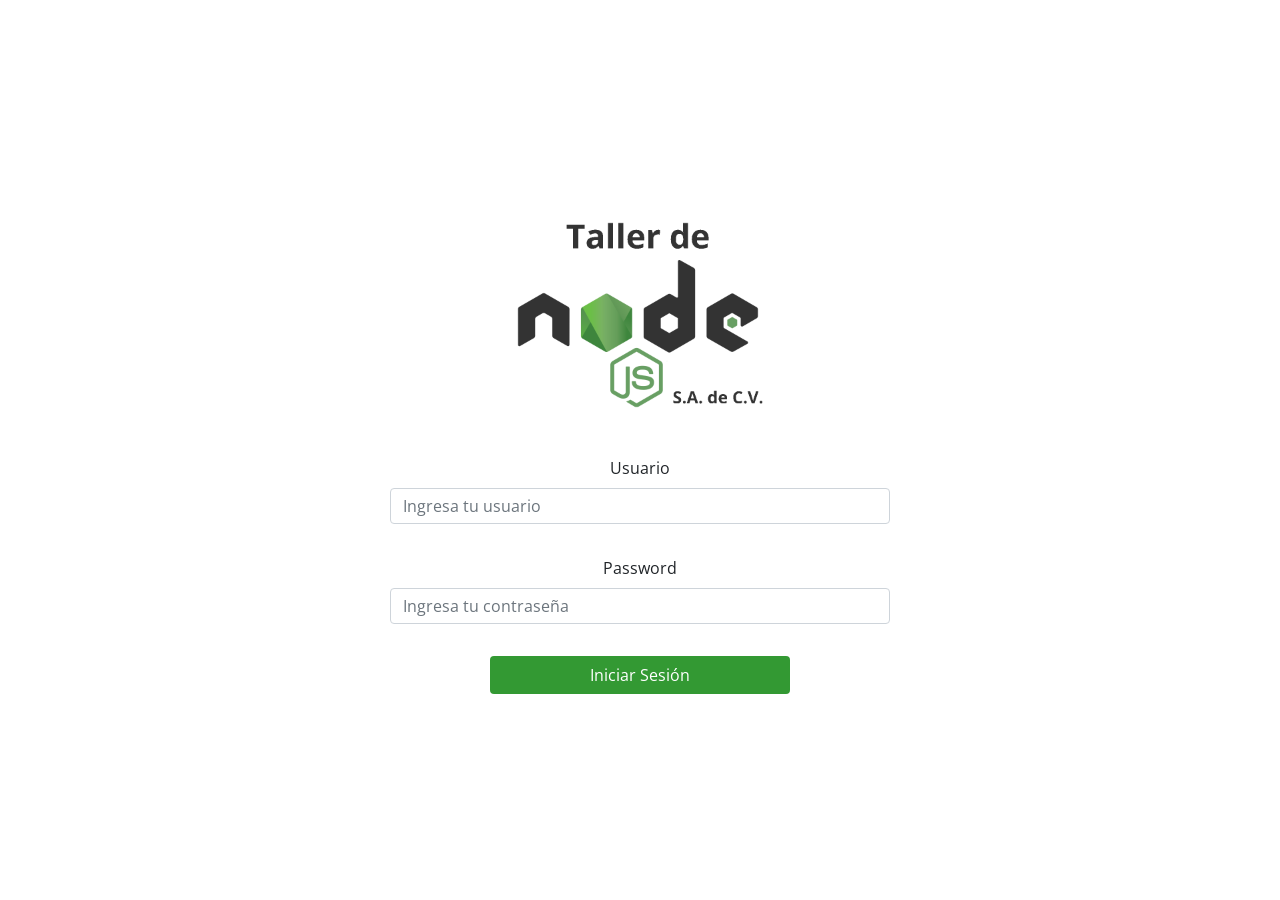
<file: login.html>
<!DOCTYPE html>
<html lang="en">
<head>
    <meta charset="UTF-8">
    <meta name="viewport" content="width=device-width, initial-scale=1.0">

    <!-- Favicon -->
    <link rel="shortcut icon" href="static/img/favicon.png" type="image/x-icon">

    <!-- Bootstrap -->
    <link rel="stylesheet" href="https://cdn.jsdelivr.net/npm/bootstrap@4.5.3/dist/css/bootstrap.min.css" integrity="sha384-TX8t27EcRE3e/ihU7zmQxVncDAy5uIKz4rEkgIXeMed4M0jlfIDPvg6uqKI2xXr2" crossorigin="anonymous">
    <script src="https://code.jquery.com/jquery-3.5.1.min.js" integrity="sha256-9/aliU8dGd2tb6OSsuzixeV4y/faTqgFtohetphbbj0=" crossorigin="anonymous"></script>
    <script src="https://cdn.jsdelivr.net/npm/popper.js@1.16.1/dist/umd/popper.min.js" integrity="sha384-9/reFTGAW83EW2RDu2S0VKaIzap3H66lZH81PoYlFhbGU+6BZp6G7niu735Sk7lN" crossorigin="anonymous"></script>
    <script src="https://cdn.jsdelivr.net/npm/bootstrap@4.5.3/dist/js/bootstrap.min.js" integrity="sha384-w1Q4orYjBQndcko6MimVbzY0tgp4pWB4lZ7lr30WKz0vr/aWKhXdBNmNb5D92v7s" crossorigin="anonymous"></script>

    <!-- Fuente -->
    <link rel="preconnect" href="https://fonts.gstatic.com">
    <link href="https://fonts.googleapis.com/css2?family=Open+Sans:ital,wght@0,300;0,400;0,600;0,700;0,800;1,300;1,400;1,600;1,700;1,800&display=swap" rel="stylesheet">

    <!-- Estilos -->
    <link rel="stylesheet" href="static/css/node.css">
    
    <!-- Scripts -->
    <script defer src="static/js/login.js"></script>
    <script defer src="static/js/jwt-decode.js"></script>

    <title>Taller de Node S.A. de C.V.</title>
</head>
<body>
    <div class="container l-login">
        <form class="m-login" method="POST">
            <div class="alert alert-danger alert-dismissible fade h-display-none" role="alert" id="username-alert">
                Usuario o contraseña incorrecto
                <button type="button" class="close" data-dismiss="alert" aria-label="Close">
                  <span aria-hidden="true">&times;</span>
                </button>
            </div>
            <div class="alert alert-danger alert-dismissible fade h-display-none" role="alert" id="server-alert">
                Ocurrió un error de servidor. Intentalo de nuevo más tarde
                <button type="button" class="close" data-dismiss="alert" aria-label="Close">
                  <span aria-hidden="true">&times;</span>
                </button>
            </div>
            <img class="m-logo" src="static/img/logo.png" alt="Logo de Taller de Node S.A. de C.V." >
            <label for="usuario">Usuario</label>
            <input class="form-control" type="text" name="usuario" id="usuario" placeholder="Ingresa tu usuario" autocomplete="username" required>
            <small id="usuario-message"></small>
            
            <label for="password">Password</label>
            <input class="form-control" type="password" name="password" id="password" placeholder="Ingresa tu contraseña" autocomplete="current-password" required>
            <small id="password-message"></small>
    
            <input class="btn h-background-node m-form_button" type="button" type="submit" value="Iniciar Sesión" id="login">
        </form>
    </div>
</body>
</html>
</file>
<file: static/css/node.css>
:root {
    --node-negro: #333333;
    --node-verde-obscuro: #336633;
    --node-verde: #339933;
    --node-verde-claro: #66cc33;
}

* {
    padding: 0px;
    margin: 0px;
    font-family: "Open Sans", sans-serif;
    user-select: none;
    box-sizing: border-box;
}

html,
body {
    width: 100%;
    height: 100%;
    position: relative;
}

h1, h2, h3, h4, h5, h6 {
    font-weight: 600;
    margin-bottom: 0;
}

input {
    width: 300px;
    margin-bottom: 16px;
}

label {
    margin-top: 16px;
}

td {
    max-width: 60px;
    overflow: hidden;
}

/* Layout */

.l-login {
    width: 100%;
    height: 100%;
    display: flex;
    align-items: center;
    justify-content: center;
}

/* Modules */

/* Login Module */
.m-login {
    width: 500px;
    height: 500px;
    display: flex;
    flex-direction: column;
    justify-content: center;
    align-items: center;
}

.m-form {
    width: 100%;
    height: 100%;
    display: flex;
    justify-content: flex-start;
    align-items: flex-start;
    flex-wrap: wrap;
}

/* Form Components */
.m-form_button {
    margin-top: 16px;
}

/* Logo Module */
.m-logo {
    height: 50%;
    width: 50%;
}

/* Header Module */
.m-header {
    display: flex;
    align-items: center;
    justify-content: space-between;
    background-color: #ffffff;
    height: 50px;
    padding: 4px 20px;
    margin-bottom: 40px;
}

/* Header Components */

.m-header_logo {
    display: flex;
    align-items: center;
    justify-content: space-evenly;
    width: 200px;
    cursor: pointer;
}

.m-header_buttons {
    padding: 0 20px;
    display: flex;
    justify-content: flex-end;
    height: 100%;
    align-items: center;
}

.m-header_buttons > a {
    color: var(--node-verde-obscuro) !important;
    font-weight: 600;
    padding: 0 8px;
    text-decoration: none;
    cursor: pointer;
}

.m-header_buttons > span {
    padding: 0 8px;
}

/* Title Module */
.m-title {
    padding: 0 55px;
}

/* Add Button Module */
.m-add-button {
    padding: 0 20px;
    display: flex;
    height: 100%;
    justify-content: center;
}

/* Module Not Found */
.m-not-found {
    display: flex;
    flex-direction: column;
    align-items: center;
    padding: 20px;
}

.page-link{
    color: var(--node-verde);
    cursor: pointer;
}

.page-link.active{
    background-color: var(--node-verde);
    color: #ffffff;
}

/* Form Control Module */
.form-control {
    color: #000000;
}

/* Helpers */
.h-background-node {
    background-color: var(--node-verde);
    color: #ffffff;
}

.h-background-node:hover {
    background-color: var(--node-verde-claro);
    color: #ffffff;
}

.h-display-none {
    display: none;
}

#table-container {
    padding-bottom: 20px;
    padding-top: 20px;
}
</file>
